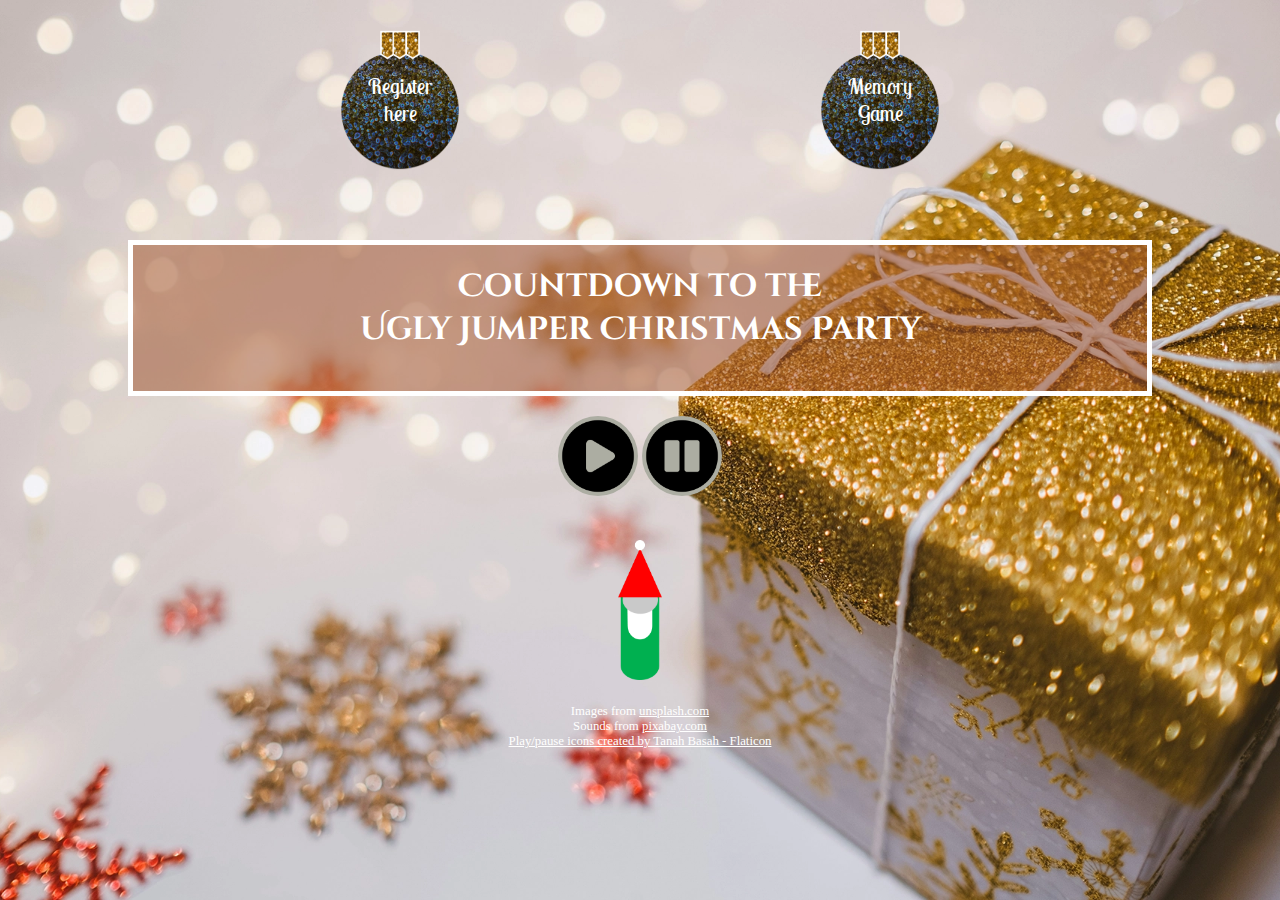
<file: index.html>
<!DOCTYPE html>
<html lang="en">
<head>
    <meta charset="UTF-8">
    <meta name="viewport" content="width=device-width, initial-scale=1.0">
    <link rel="shortcut icon" href="/images/favicon.ico" type="image/x-icon">
    <script src="https://code.jquery.com/jquery-3.7.1.js"
    integrity="sha256-eKhayi8LEQwp4NKxN+CfCh+3qOVUtJn3QNZ0TciWLP4="
    crossorigin="anonymous"></script>
    <link rel="preconnect" href="https://fonts.googleapis.com">
    <link rel="preconnect" href="https://fonts.gstatic.com" crossorigin>
    <link href="https://fonts.googleapis.com/css2?family=Cinzel+Decorative:wght@400;700;900&family=Codystar:wght@300;400&family=Kavivanar&family=Lobster+Two:ital,wght@0,400;0,700;1,400;1,700&display=swap" rel="stylesheet">
    <link rel="stylesheet" href="style.css">
    <title>Countdown to Christmas Party</title>
</head>
<body class="home-page">
    <menu class="flex">
            <button class="btn-menu"><a href="register.html"><p>Register</p><p>here</p></a></button>
            <button class="btn-game"><a href="memory.html"><p>Memory</p><p>Game</p></a></button>
    </menu>
    <!-- monthly messages and in december the secret santa revelation -->
    
    <article id="parcel-container">
        <!-- dynamically created divs with parcels, one for each day in December -->
    </article>
    <main>
        <h1>Countdown to the</h1>
        <h1>Ugly Jumper Christmas Party</h1>
        <div id="clock"></div>
    </main>
    <!-- music buttons -->
    <audio id="monthly-music">
        <source id="oggSource" src="" type="audio/ogg">
        <source src="" type="audio/mpeg" id="music-source">
        Your browser does not support the audio element.
    </audio>
    <div class="music-buttons">
        <button onclick="playAudio()" type="button" id="play-btn"></button>
        <button onclick="pauseAudio()" type="button" id="pause-btn"></button> 
    </div>
    <article>
        <div id="december-santa" class="show">
            <img src="/images/santa_icon4.png" alt="santa icon">
            <div id="santa-dec"></div>
        </div>
        <div id="november-santa" class="show">
            <img src="/images/santa_icon3.png" alt="santa icon">
            <div id="santa-nov"></div>
        </div>
        <div id="october-santa" class="show">
            <img src="/images/santa_icon1.png" alt="santa icon">
            <div id="santa-oct"><div>
        </div>
    </article>
    <footer>
        <div id="attributions">
            <p>Images from <a href="https://unsplash.com/" target="_blank">unsplash.com</a></p>
            <p>Sounds from <a href="https://pixabay.com/" target="_blank">pixabay.com</a></p>
            <p><a href="https://www.flaticon.com/free-icons/video" title="video icons" target="_blank">Play/pause icons created by Tanah Basah - Flaticon</a></p>
        </div>
    </footer>
    <script src="main.js"></script>
</body>
</html>
</file>
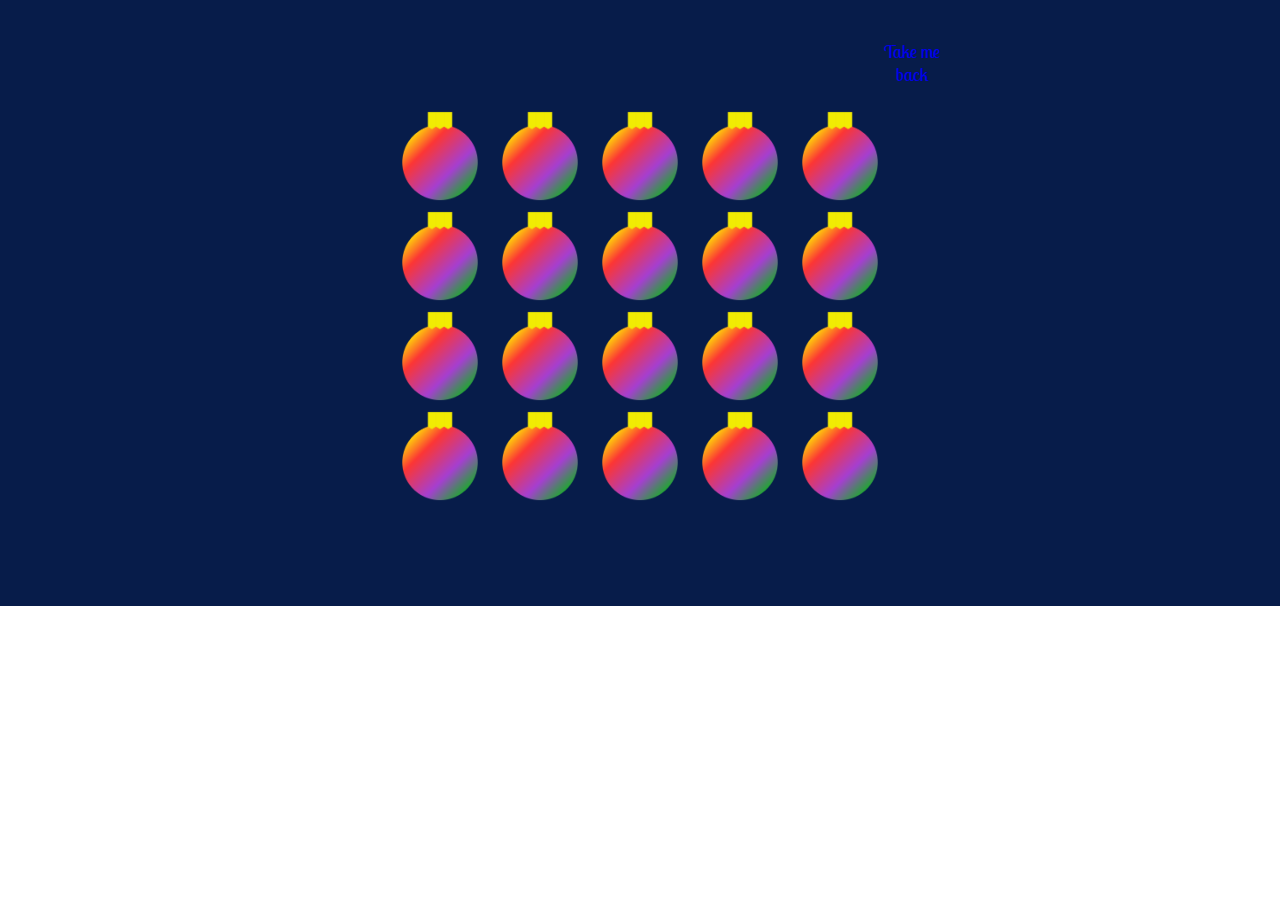
<file: memory.html>
<!DOCTYPE html>
<html lang="en">
<head>
    <meta charset="UTF-8">
    <meta name="viewport" content="width=device-width, initial-scale=1.0">
    <link rel="shortcut icon" href="/images/favicon.ico" type="image/x-icon">
    <script src="https://code.jquery.com/jquery-3.7.1.js"
    integrity="sha256-eKhayi8LEQwp4NKxN+CfCh+3qOVUtJn3QNZ0TciWLP4="
    crossorigin="anonymous"></script>
    <link rel="preconnect" href="https://fonts.googleapis.com">
<link rel="preconnect" href="https://fonts.gstatic.com" crossorigin>
<link href="https://fonts.googleapis.com/css2?family=Cinzel+Decorative:wght@400;700;900&family=Codystar:wght@300;400&family=Kavivanar&family=Lobster+Two:ital,wght@0,400;0,700;1,400;1,700&display=swap" rel="stylesheet">
    <link rel="stylesheet" href="style.css">
    <title>Memory game</title>
</head>
<body class="memory-page">
    <div id="grid-container">
        <div class="flex">
            <h3 class="result-div"><span id="result"></span></h3>
            <div class="back-icon">
                <h4><a href="index.html"><p>Take me</p><p>back</p></a></h4>
            </div>
        </div>
        <div class="grid">

        </div>
    </div>
    <script src="memory.js"></script>
</body>
</html>
</file>
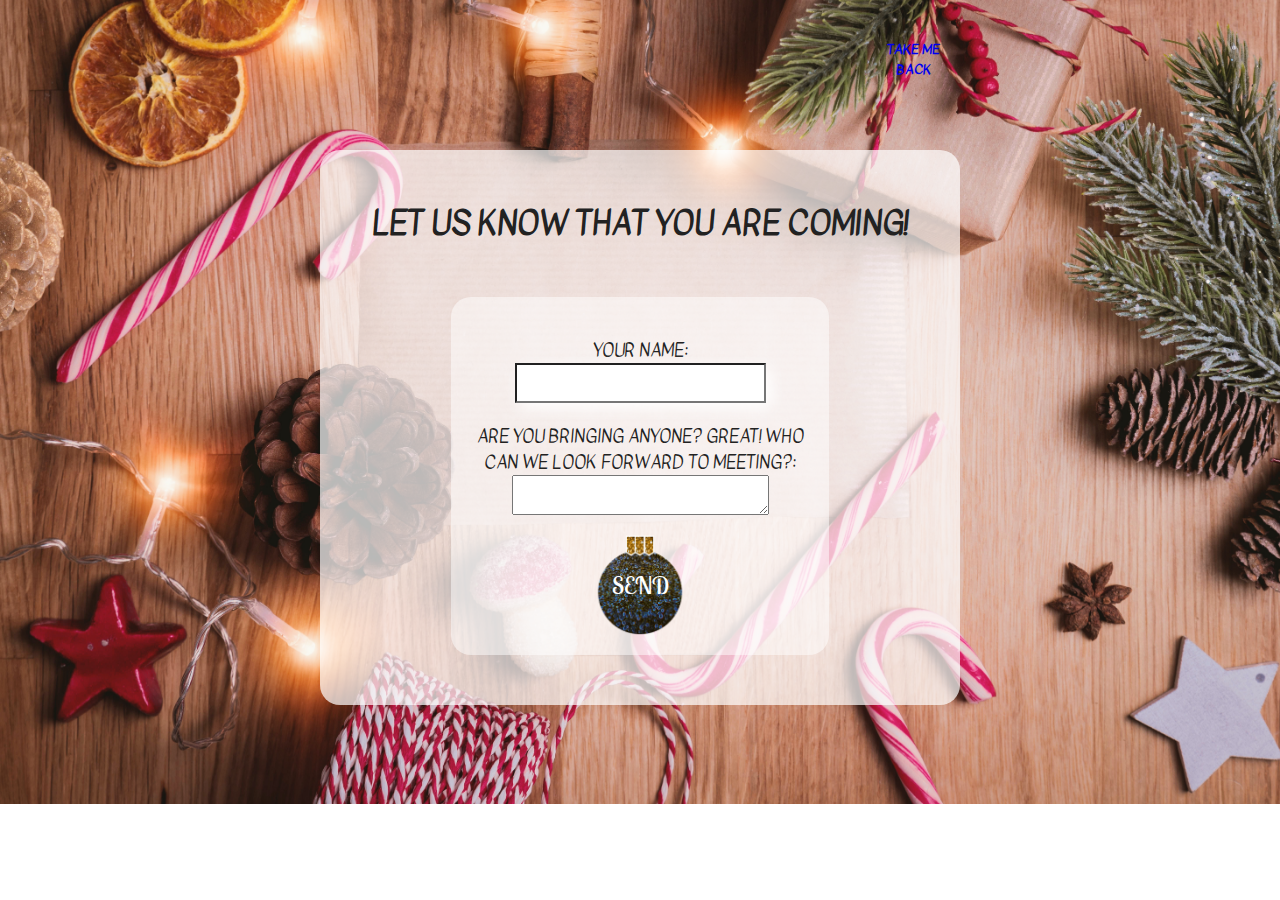
<file: register.html>
<!DOCTYPE html>
<html lang="en">
  <head>
    <meta charset="UTF-8" />
    <meta name="viewport" content="width=device-width, initial-scale=1.0" />
    <link rel="shortcut icon" href="/images/favicon.ico" type="image/x-icon" />
    <script
      src="https://code.jquery.com/jquery-3.7.1.js"
      integrity="sha256-eKhayi8LEQwp4NKxN+CfCh+3qOVUtJn3QNZ0TciWLP4="
      crossorigin="anonymous"
    ></script>
    <link rel="preconnect" href="https://fonts.googleapis.com" />
    <link rel="preconnect" href="https://fonts.gstatic.com" crossorigin />
    <link
      href="https://fonts.googleapis.com/css2?family=Cinzel+Decorative:wght@400;700;900&family=Codystar:wght@300;400&family=Kavivanar&family=Lobster+Two:ital,wght@0,400;0,700;1,400;1,700&display=swap"
      rel="stylesheet"
    />
    <link rel="stylesheet" href="style.css" />
    <title>Are you coming?</title>
  </head>
  <body class="menu-page">
    <div class="flex">
      <h3 class="result-div"><span id="result"></span></h3>
      <div class="back-icon">
        <h5>
          <a href="index.html"
            ><p>Take me</p>
            <p>back</p></a
          >
        </h5>
      </div>
    </div>
    <div class="menu-container">
      <div>
        <h1>Let us know that you are coming!</h1>
      </div>

      <form
        name="order"
        method="POST"
        data-netlify="true"
        id="order-form"
        class="short-paragraph"
        action="/success"
      >
        <h4>
          <label>Your name: </label>
        </h4>
        <input type="text" name="name" />
        <h4>
          <label
            >Are you bringing anyone? Great! Who can we look forward to
            meeting?:</label
          >
        </h4>
        <textarea name="message"></textarea>
        <p>
          <button type="submit" class="btn-select">SEND</button>
        </p>
      </form>
    </div>
  </body>
</html>
</file>
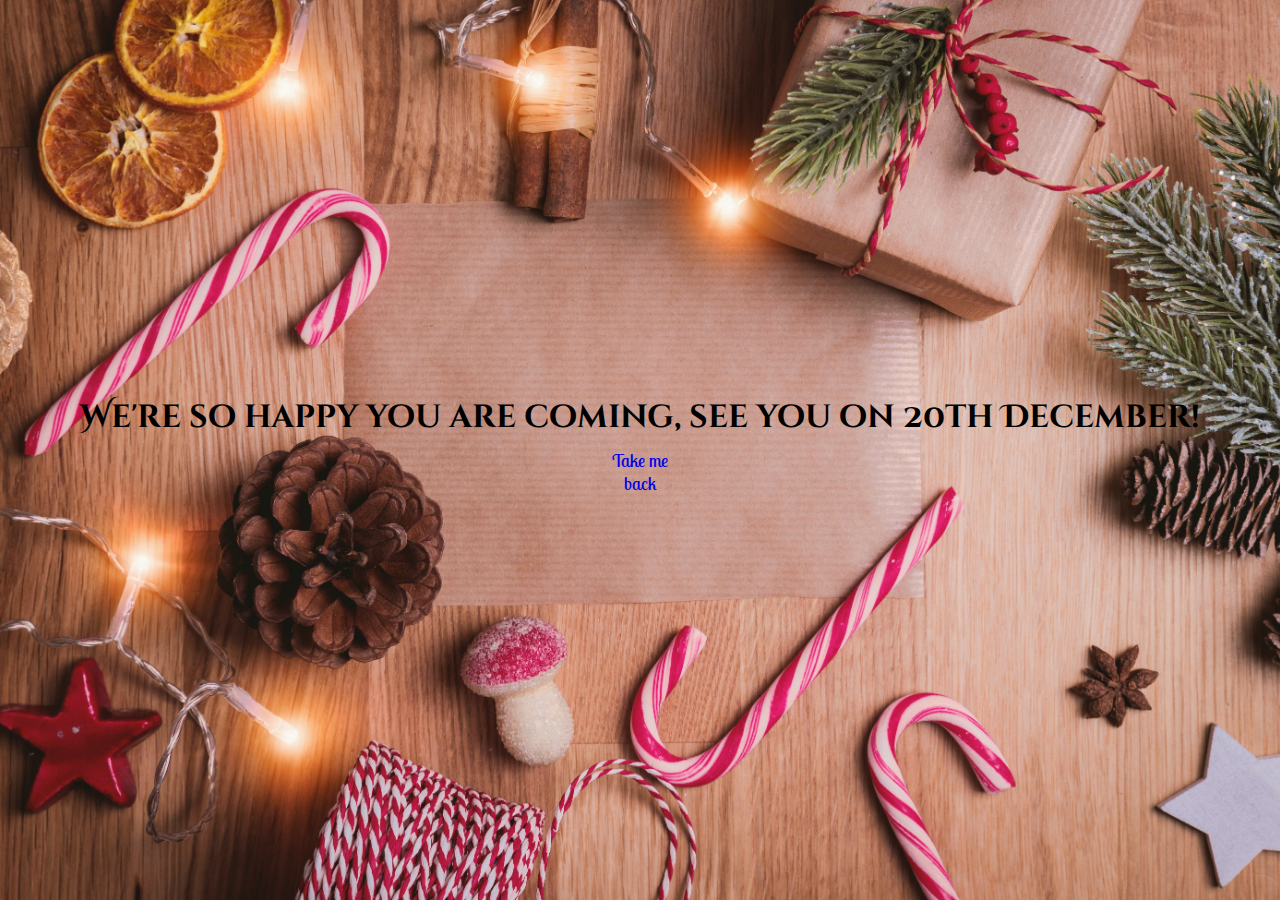
<file: success.html>
<!DOCTYPE html>
<html lang="en">
  <head>
    <meta name="viewport" content="width=device-width, initial-scale=1.0" />
    <link rel="shortcut icon" href="/images/favicon.ico" type="image/x-icon" />
    <script
      src="https://code.jquery.com/jquery-3.7.1.js"
      integrity="sha256-eKhayi8LEQwp4NKxN+CfCh+3qOVUtJn3QNZ0TciWLP4="
      crossorigin="anonymous"
    ></script>
    <link rel="preconnect" href="https://fonts.googleapis.com" />
    <link rel="preconnect" href="https://fonts.gstatic.com" crossorigin />
    <link
      href="https://fonts.googleapis.com/css2?family=Cinzel+Decorative:wght@400;700;900&family=Codystar:wght@300;400&family=Kavivanar&family=Lobster+Two:ital,wght@0,400;0,700;1,400;1,700&display=swap"
      rel="stylesheet"
    />
    <link rel="stylesheet" href="style.css" />
    <title>Fantastic, you're coming!</title>
  </head>
  <body class="success-page">
    <h1>We're so happy you are coming, see you on 20th December!</h1>
    <div class="back-icon">
      <h4>
        <a href="index.html"
          ><p>Take me</p>
          <p>back</p></a
        >
      </h4>
    </div>
  </body>
</html>
</file>
<file: style.css>
/* TABLE OF CONTENTS */
/*
1. reset
2. general styling
3. article monthly icons
4. article bauble
5. article parcels
6. main
7. audio buttons
8. santa
9. footer
10. memory game
11. form
*/

/* 1. reset*/
* {
  box-sizing: border-box;
  margin: 0;
  padding: 0;
}

/* 2. general styling */
html {
  background: no-repeat center center fixed;
  -webkit-background-size: cover;
  -moz-background-size: cover;
  -o-background-size: cover;
  background-size: cover;
}

@media screen and (max-width: 500px) {
  html {
    background-position: center;
  }
}

.home-page,
.memory-page,
.menu-page,
.success-page {
  display: flex;
  flex-direction: column;
  justify-content: center;
  align-items: center;
  text-align: center;
  width: 100%;
}

.success-page {
  height: 100vh;
}

.success-page h1 {
  color: black;
}

/* used on the menu page */
.align-right {
  display: flex;
  justify-content: flex-end;
  margin: 50px;
  width: 60%;
}

.flex {
  display: flex;
  justify-content: space-between;
  width: 50%;
  margin-top: 20px;
  padding: 10px;
}
.flex-full-width {
  display: flex;
  flex-direction: column;
  align-items: center;
  margin-top: 20px;
  padding: 10px;
}

@media screen and (max-width: 500px) {
  .flex {
    width: 100%;
  }
}

h1,
h2 {
  font-family: "Cinzel Decorative", serif;
  font-weight: 700;
  font-style: normal;
}

h1 {
  font-size: 2rem;
  color: white;
}

h2 {
  font-size: 3rem;
}

h3,
#dropdown-form label {
  font-family: "Lobster Two", sans-serif;
  font-size: 1.5rem;
  color: white;
  margin: 10px 0;
}

h4 {
  text-align: center;
  font-family: "Lobster Two", sans-serif;
  font-weight: 500;
  font-size: 1.1rem;
  color: white;
}

/* 3. article monthly messages and secret santa revelation */
#message,
#message-dec {
  flex-direction: column;
  align-items: center;
  padding: 20px;
}

#message-dec {
  box-shadow: 10px 10px 20px white;
}

select,
input,
textarea {
  font-size: 1.2rem;
  height: 40px;
}

input {
  box-shadow: 5px 5px 15px white;
}

.order-select {
  font-size: 1rem;
  margin-top: 20px;
}

/* 4. article bauble */

.show {
  display: none;
}

.msg {
  max-width: 400px;
  background-color: rgba(39, 38, 37, 0.7);
  padding: 10px;
  margin-top: 40px;
}

/* animate the background color of msg */
/* The animation code */
@keyframes bring-color {
  from {
    background-color: rgba(39, 38, 37, 0.025);
  }
  to {
    background-color: rgba(39, 38, 37, 0.7);
  }
}

/* The element to apply the animation to */
.msg {
  animation-name: bring-color;
  animation-duration: 2s;
}

.container {
  display: flex;
}

.btn,
.btn-menu,
.btn-game {
  background: none;
  background-image: url("/images/bauble_glitzy.png");
  background-size: contain;
  background-repeat: no-repeat;
  background-position: center;
  width: 140px;
  height: 140px;
  border: none;
  text-align: center;
  font-family: "Lobster Two", sans-serif;
  font-weight: 500;
  font-size: 1.4rem;
  transition: background-image 500ms;
  color: white;
}

.btn-select {
  background: none;
  background-image: url("/images/bauble_glitzy.png");
  background-size: contain;
  background-repeat: no-repeat;
  background-position: center;
  width: 100px;
  height: 100px;
  border: none;
  text-align: center;
  font-family: "Lobster Two", sans-serif;
  font-weight: 500;
  font-size: 1rem;
  margin-top: 20px;
  color: white;
}

.btn-menu a,
.btn-game a {
  font-family: "Lobster Two", sans-serif;
  font-weight: 500;
  font-size: 1.3rem;
  text-decoration: none;
  color: white;
}
.btn:hover,
.btn-menu:hover,
.btn-game:hover,
.btn-select:hover {
  cursor: pointer;
  background-image: url("/images/bauble_glitzy_hover.png");
}

/* animate the bauble on load */
/* The animation code */
@keyframes bounce {
  0% {
    transform: translateY(0);
  }
  50% {
    transform: translateY(50px);
  }
  100% {
    transform: translateY(0);
  }
}

/* The element to apply the animation to */
.btn {
  animation-name: bounce;
  animation-duration: 2s;
  animation-iteration-count: 2;
}

.surprise {
  font-family: "Lobster Two", sans-serif;
  font-weight: 700;
  font-style: normal;
  font-size: 2rem;
  color: white;
  margin-left: 2rem;
}

.surprise img {
  width: 80px;
}

.move-img {
  margin-left: 300px;
}

/* 5. article parcels */

#parcel-container {
  display: flex;
  justify-content: center;
  align-self: center;
  flex-wrap: wrap;
  margin: 20px 0;
  padding: 10px 0;
  width: 400px;
}

@media screen and (max-width: 500px) {
  #parcel-container {
    width: 100%;
  }
}

.parcel-background {
  display: flex;
  justify-content: center;
  align-items: center;
  background-image: url("/images/parcel_multi.png");
  background-position: center;
  background-repeat: no-repeat;
  background-size: contain;
  width: 80px;
  height: 80px;
  margin: 20px;
  cursor: pointer;
}

.number {
  color: rgb(38, 15, 114);
}

.star-background {
  background-image: url("/images/star.png");
}

.candle-background {
  background-image: url("/images/candle.png");
}

.advent_2-background {
  background-image: url("/images/advent_2.png");
}

.advent_3-background {
  background-image: url("/images/advent_3.png");
}

.canes-background {
  background-image: url("/images/canes.png");
}

.snowman-background {
  background-image: url("/images/snowman.png");
}

.snowballs-background {
  background-image: url("/images/snowballs.png");
}

.bauble-background {
  background-image: url("/images/parcel_bauble.png");
}

.christmas-tree-background {
  background-image: url("/images/christmas-tree.png");
}

.skier-background {
  background-image: url("/images/skier.png");
}

.glogg-background {
  background-image: url("images/glogg.png");
}

.skater-background {
  background-image: url("/images/skater.png");
}

.blue-bauble-background {
  background-image: url("/images/bauble_blue_gradient.png");
}

.sledging-background {
  background-image: url("/images/sledging.png");
}

.halmstar-background {
  background-image: url("/images/halmstar.png");
}

.tomtebloss-background {
  background-image: url("/images/tomtebloss.png");
}

.blink {
  animation: blink 1s steps(1, end) infinite;
}

@keyframes blink {
  0% {
    opacity: 1;
  }
  50% {
    opacity: 0;
  }
  100% {
    opacity: 1;
  }
}

/* GROW - the animation code */
@keyframes grow {
  from {
    width: 10px;
  }
  to {
    width: 100px;
  }
}

/* The element to apply the animation to */
.grow {
  animation-name: grow;
  animation-duration: 3s;
}

/* ROTATE - the animation code */
@keyframes rotate {
  0% {
    transform: rotate(0deg);
    width: 10px;
  }
  12% {
    transform: rotate(45deg);
    width: 20px;
  }
  25% {
    transform: rotate(90deg);
    width: 30px;
  }
  37% {
    transform: rotate(135deg);
    width: 40px;
  }
  50% {
    transform: rotate(180deg);
    width: 50px;
  }
  62% {
    transform: rotate(225deg);
    width: 60px;
  }
  75% {
    transform: rotate(270deg);
    width: 70px;
  }
  87% {
    transform: rotate(315deg);
    width: 80px;
  }
  100% {
    transform: rotate(360deg);
  }
}

/* the element to apply the animation to */
.rotate {
  animation-name: rotate;
  animation-duration: 1000ms;
}

/* SWING - the animation code */

@keyframes swing {
  0% {
    transform: rotate(-45deg);
  }
  25% {
    transform: rotate(45deg);
  }
  50% {
    transform: rotate(-45deg);
  }
  75% {
    transform: rotate(45deg);
  }
}

/* the element to apply the animation to */
.swing,
.btn-game,
.btn-menu {
  animation-name: swing;
  animation-duration: 2000ms;
}

/* 6. main */

.countdown {
  display: flex;
  flex-direction: column;
  justify-content: center;
  align-items: center;
  text-align: center;
  color: white;
}

main {
  background-color: rgba(160, 81, 45, 0.514);
  padding: 20px;
  border: 5px solid white;
  width: 80%;
}

#clock {
  font-size: 2rem;
  font-family: "Codystar", sans-serif;
  font-weight: 900;
  font-style: normal;
  color: white;
  margin: 20px 0 20px 0;
}

/* 7. audio buttons */
.music-buttons {
  margin: 20px 0;
}

.music-buttons button {
  background-size: cover;
  height: 80px;
  width: 80px;
  background-color: rgb(172, 173, 162);
  border: none;
  border-radius: 50px;
}

.music-buttons button:hover {
  cursor: pointer;
}

#play-btn {
  background-image: url("/images/play-button.png");
}

#pause-btn {
  background-image: url("/images/pause.png");
}

/* 8. santa */
#october-santa,
#november-santa,
#december-santa {
  margin: 20px 0 20px 0;
}
#october-santa img,
#november-santa img,
#december-santa img {
  height: 140px;
}

/* 9. footer styles*/

footer img {
  width: 100px;
  margin: 20px 0 20px 0;
}
#attributions {
  font-size: 0.8rem;
  color: white;
}
footer a {
  color: white;
}

/* 10. memory game */

#grid-container {
  display: flex;
  flex-direction: column;
  align-items: center;
  width: 100%;
  padding-bottom: 100px;
  background-color: rgb(7, 28, 74);
}
.back-icon {
  display: flex;
  justify-content: center;
  align-items: center;
  padding: 10px;
}

.back-icon a {
  text-decoration: none;
}

.grid {
  display: flex;
  flex-wrap: wrap;
  width: 500px;
}

@media screen and (max-width: 500px) {
  .grid {
    width: 300px;
    justify-content: center;
  }
}

.grid-image {
  padding: 5px;
}

.grid img {
  height: 100px;
  width: 100px;
}

@media screen and (max-width: 500px) {
  .grid img {
    height: 60px;
    width: 60px;
  }

  h3 {
    font-size: 1rem;
  }
}

.result-div {
  margin: 20px 0;
}

/* 11. menu page */

.menu-page,
.success-page {
  background-image: url("/images/background.jpg");
  background-position: center;
  background-size: cover;
  background-repeat: no-repeat;
}

.menu-page h1,
.menu-page h2,
.menu-page h3,
.menu-page h4,
.menu-page h5 {
  font-family: "Kavivanar", cursive;
  text-transform: uppercase;
  color: #222;
}

.menu-container {
  display: flex;
  flex-direction: column;
  align-items: center;
  background-color: rgba(255, 255, 255, 0.7);
  color: #222;
  width: 50%;
  margin: 50px;
  padding: 50px;
  border-radius: 20px;
}

.menu-container div {
  margin-bottom: 50px;
}

.short-paragraph {
  width: 70%;
  text-align: center;
}

@media screen and (max-width: 500px) {
  .short-paragraph {
    width: 100%;
  }
}

.short-paragraph h4 {
  margin-top: 20px;
}

#order-form {
  display: flex;
  flex-direction: column;
  justify-content: center;
  align-items: center;
  background-color: rgba(255, 255, 255, 0.5);
  padding: 20px;
  border-radius: 20px;
}

@media screen and (max-width: 900px) {
  .menu-container {
    width: 100%;
  }
}

/*  announcement of secret santa */
#receiver {
  color: aqua;
  margin-top: 20px;
}

#announcement {
  font-family: "Cinzel Decorative", serif;
  font-weight: 700;
  font-style: normal;
  color: white;
}

/* form */

.text-input {
  padding: 10px;
  margin: 10px;
}

form .btn-select {
  font-size: 1.5rem;
}
</file>
